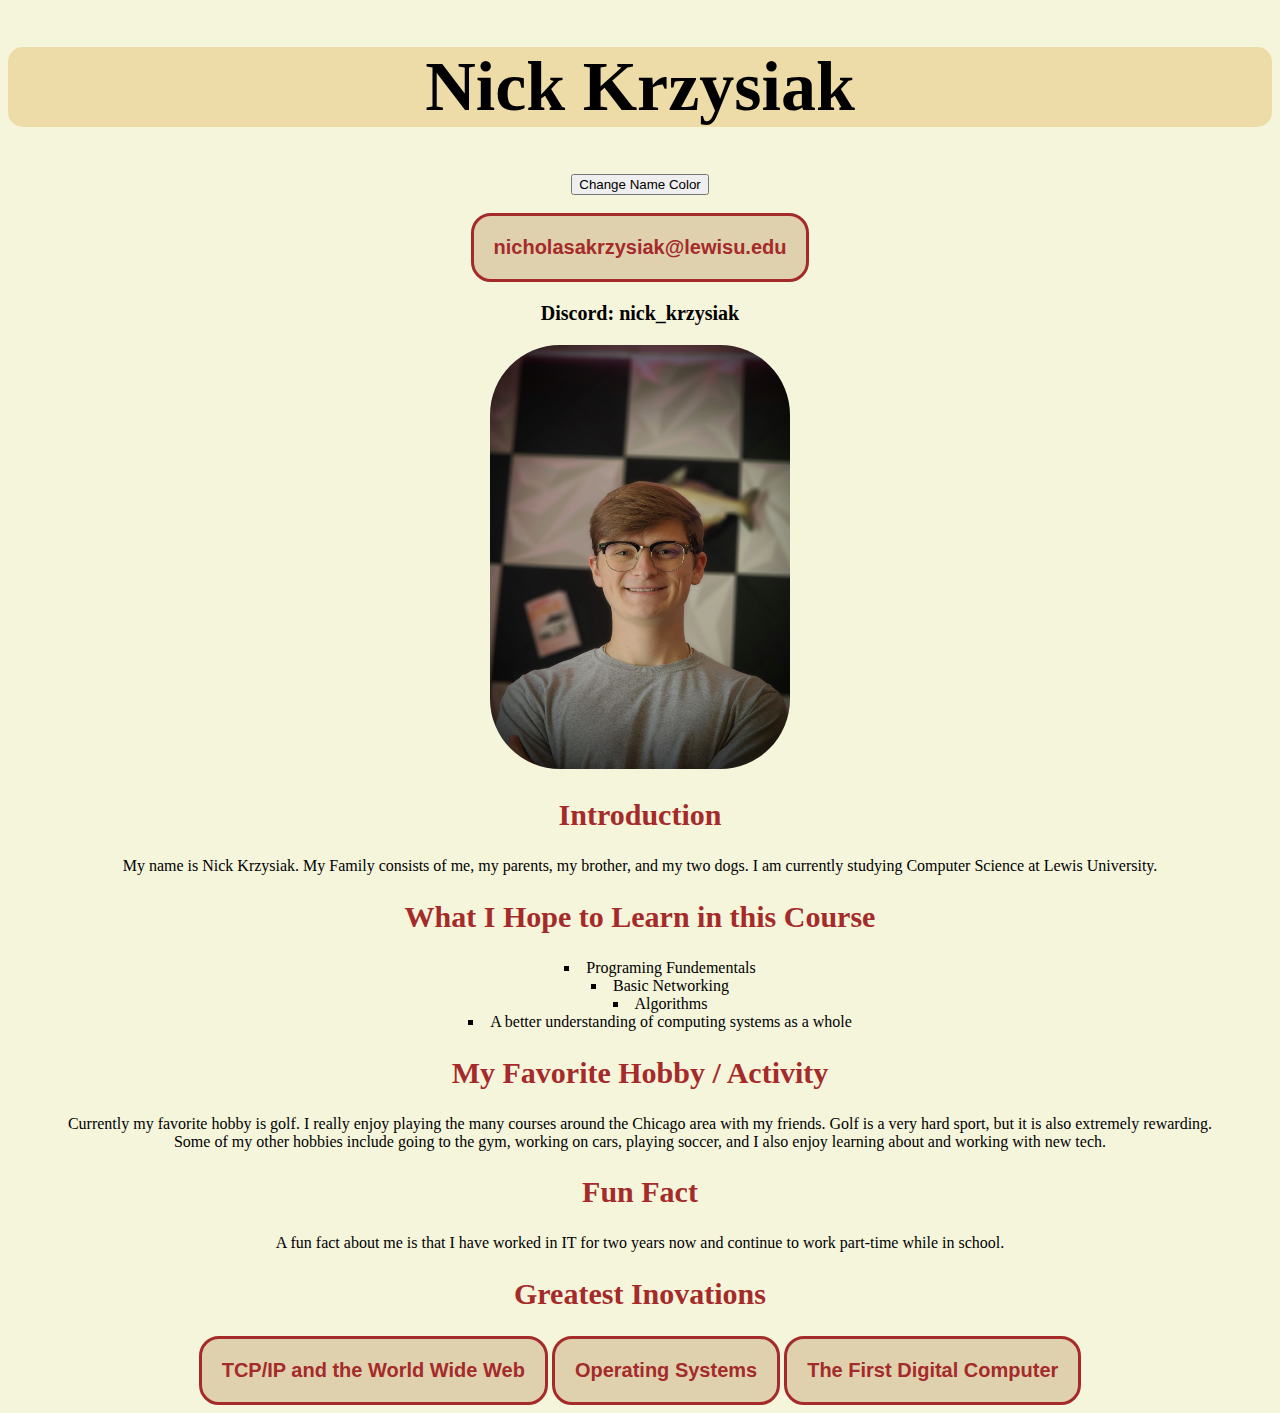
<file: index.html>
<!DOCTYPE html>
<html lang="en">
<!-- Author: Nick Krzysiak-->

<head>
    <meta charset="UTF-8">
    <title>Getting To Know Me</title>
    <link rel="stylesheet" href="me.css">
    <style>
        a:hover {
          background-color: rgba(219, 199, 149, 0.993);
      }
      </style>
</head>
<body>
    <h1 id="name">Nick Krzysiak </h1>
    <button type="button" onclick="changecolor()">Change Name Color</button>
    <br>
    <br>
    <a href="mailto:nicholasakrzysiak@lewisu.edu" class="button1">nicholasakrzysiak@lewisu.edu</a>
    <h3>Discord: nick_krzysiak</h3>
    
    <img src="portrait.jpg" alt="Self Portrait" width="300">
    <h2>Introduction</h2>
    <p>My name is Nick Krzysiak. My Family consists of me, my parents, my brother, and my
         two dogs. I am currently studying Computer Science at Lewis University.</p>
    <h2>What I Hope to Learn in this Course</h2>
    <ul style="list-style-type:square;">
        <li>Programing Fundementals</li>
        <li>Basic Networking </li>
        <li>Algorithms</li>
        <li>A better understanding of computing systems as a whole</li>
    </ul>
    <h2>My Favorite Hobby / Activity</h2>
    <p> Currently my favorite hobby is golf. I really enjoy playing the many courses around the 
        Chicago area with my friends. Golf is a very hard sport, but it is also extremely rewarding.
         <br>Some of my other hobbies include going to the gym, working on cars, playing soccer,
          and I also enjoy learning about and working with new tech. </p>
    <h2>Fun Fact</h2>
    <p>A fun fact about me is that I have worked in IT for two years now and continue to work 
        part-time while in school.</p>
    <h2>Greatest Inovations</h2>
    
      <a href="https://www.scienceandmediamuseum.org.uk/objects-and-stories/short-history-internet" class="button1">TCP/IP and the World Wide Web</a> 
      <a href="https://history-computer.com/complete-history-of-the-operating-system/" class="button1">Operating Systems</a> 
      <a href="https://www.britannica.com/technology/ENIAC" class="button1">The First Digital Computer</a> 
      
      
      
      <script>
        function changecolor(){
        document.getElementById("name").style.color = "blue";
        }
      </script>
</body>



</html>
</file>
<file: me.css>
h1 {color:black;
    background-color: rgba(224, 179, 80, 0.377);
    border-radius: 15px;
font-size: 70px;
font-family: Georgia;}

h2 {
    color: brown;
    text-align: center;
font-size: 30px;

}

h3 {color: black;
font-size: 20px;}


body {background-color: beige;}
a {text-align: center;}
body{text-align: center;}

ul {
    text-align: center;
    list-style-position:inside;
}

img {
border-radius: 70px;
}

.button1 {
    display: inline-block;
    border-radius: 20px;
    padding: 20px;
    color: brown;
    background-color: rgba(223, 209, 173, 0.993);
    text-decoration: none;
    font-size: 20px;
    font-family: 'Trebuchet MS', 'Lucida Sans Unicode', 'Lucida Grande', 'Lucida Sans', Arial, sans-serif;
    font-weight: bold;
    border-style: solid;

}
</file>
